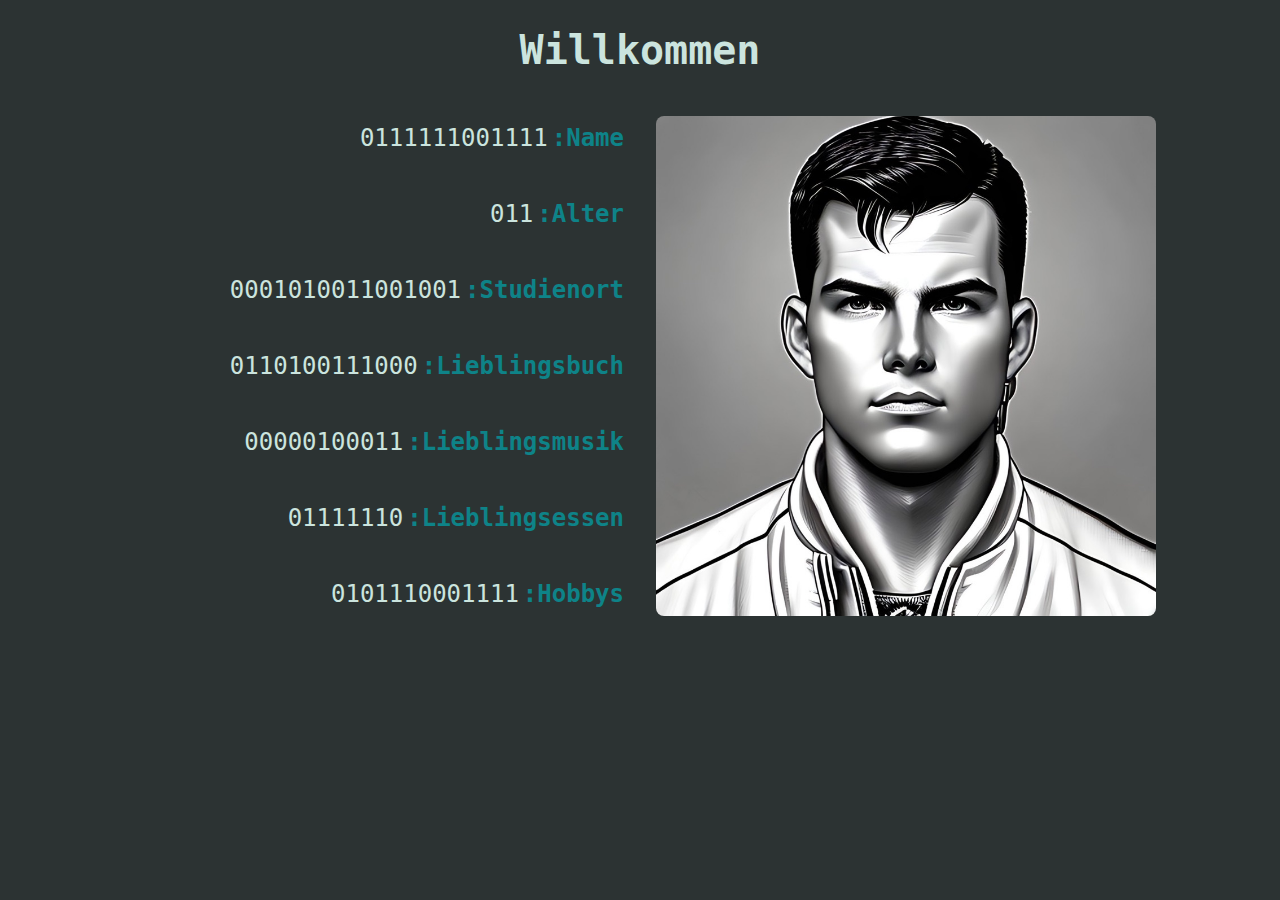
<file: Uebung1/src/index.html>
<!DOCTYPE html>
<html lang="de">
  <head>
    <meta charset="UTF-8" />
    <meta http-equiv="X-UA-Compatible" content="IE=edge" />
    <meta name="viewport" content="width=device-width, initial-scale=1.0" />
    <link rel="stylesheet" href="./styles/main.css" />
    <title>About Dave</title>
  </head>
  <body class="bg">
    <h1 class="mono title">Willkommen</h1>
    <div class="container">
      <div class="content">
        <div class="mono contentalign">
          <p id="name">David Hermann</p>
          <b class="category"> :Name</b>
        </div>
        <div class="mono contentalign">
          <p id="age">19</p>
          <b class="category"> :Alter</b>
        </div>
        <div class="mono contentalign">
          <p id="studienort">Hochschule Fulda</p>
          <b class="category"> :Studienort</b>
        </div>
        <div class="mono contentalign">
          <p id="favbook">Ich lese nicht</p>
          <b class="category"> :Lieblingsbuch</b>
        </div>
        <div class="mono contentalign">
          <p id="favmusic">EDM / Techno</p>
          <b class="category"> :Lieblingsmusik</b>
        </div>
        <div class="mono contentalign">
          <p id="favmeal">Lasagne</p>
          <b class="category"> :Lieblingsessen</b>
        </div>
        <div class="mono contentalign">
          <p id="hobbys">Coden & Gaming</p>
          <b class="category"> :Hobbys</b>
        </div>
      </div>
      <div class="rightfloatation">
        <img
          id="portrait"
          class="protrait"
          src="../assets/portrait.jpeg"
          alt="Portrait of me"
        />
        <img
          id="edm"
          class="protrait"
          src="../assets/edm.jpg"
          alt="EDM/Techno"
          style="display: none"
        />
        <img
          id="gaming"
          class="protrait"
          src="../assets/gaming.jpg"
          alt="Gaming"
          style="display: none"
        />
        <img
          id="hsfulda"
          class="protrait"
          src="../assets/hsfulda.jpg"
          alt="Hochschule Fulda"
          style="display: none"
        />
        <img
          id="lasagne"
          class="protrait"
          src="../assets/lasagne.jpg"
          alt="Lasagne"
          style="display: none"
        />
        <img
          id="nineteen"
          class="protrait"
          src="../assets/nineteen.jpg"
          alt="Nineteen"
          style="display: none"
        />
        <img
          id="netflix"
          class="protrait"
          src="../assets/netflix.jpg"
          alt="Netflix"
          style="display: none"
        />
      </div>
    </div>
  </body>
  <script type="text/javascript" src="./scripts/index.js"></script>
</html>
</file>
<file: Uebung1/src/styles/main.css>
.mono {
    font-family: monospace;
}

img {
    width: 500px;
    border-radius: 8px;
}

.bg {
    background-color: #2C3333;
    color: #CBE4DE;
}

b {
    font-size: 24px;
}

.title {
    font-size: 40px;
    text-align: center;
}

p {
    font-size: 24px;
    
}

.contentalign {
    display: flex;
    align-items: center;
    justify-content: right;
    gap: 4px;
}

.category {
    color: #0E8388;
}

.rightfloatation {
    flex: 1;
    float: right;
    align-items: right;
    align-content: right;
    margin-top: 1rem;
    margin-left: 1rem;
}

.container {
    display: flex;
}

.content {
    flex: 1;
    text-align: right;
    margin-right: 1rem;
}
</file>
